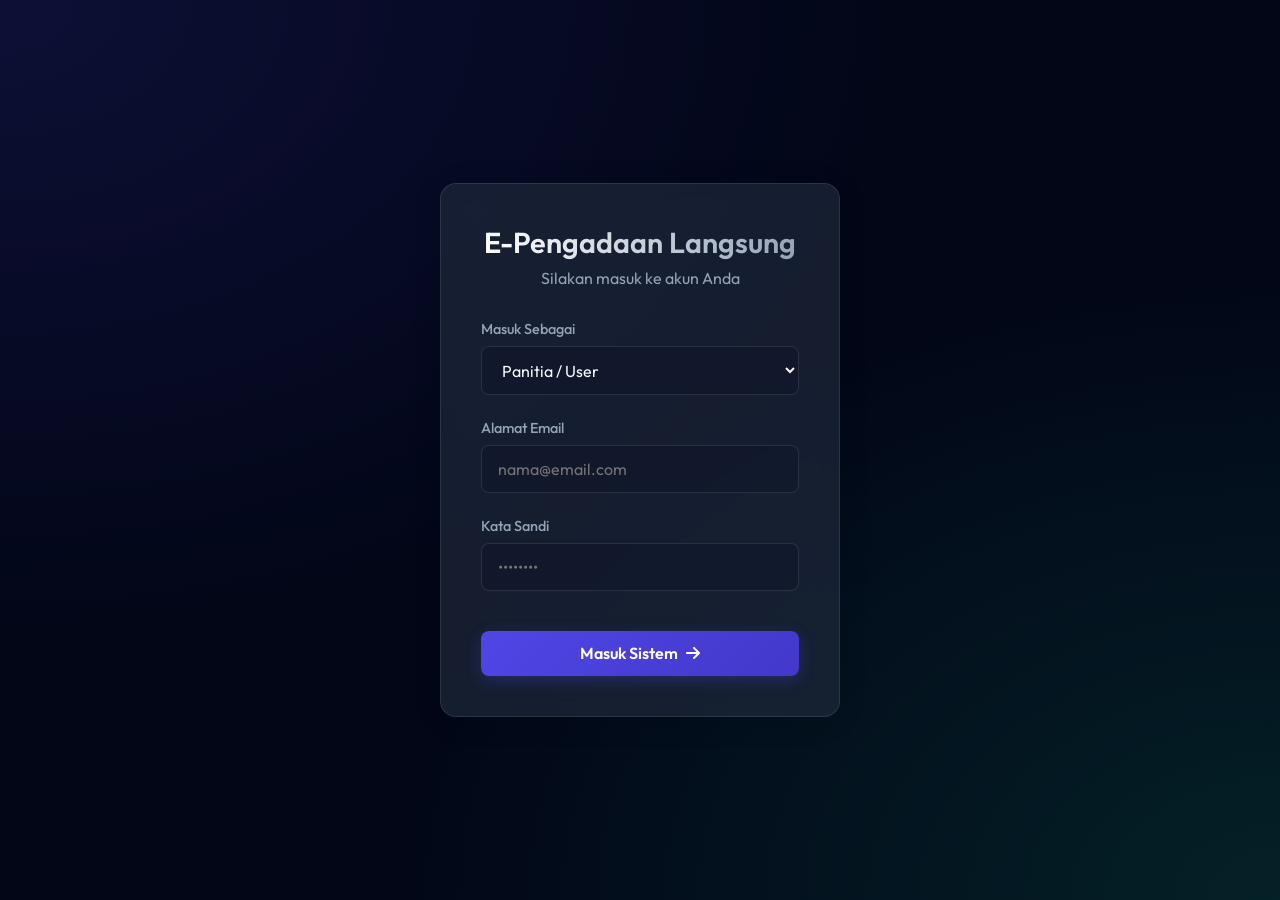
<file: index.html>
<!DOCTYPE html>
<html lang="id">
<head>
    <meta charset="UTF-8">
    <meta name="viewport" content="width=device-width, initial-scale=1.0">
    <title>Login - E-Pengadaan Langsung</title>
    <link rel="stylesheet" href="assets/css/style.css">
    <link rel="stylesheet" href="https://cdnjs.cloudflare.com/ajax/libs/font-awesome/6.4.0/css/all.min.css">
</head>
<body>

    <div class="login-container">
        <div class="login-card glass-panel">
            <div class="login-header">
                <h1>E-Pengadaan Langsung</h1>
                <p class="text-muted">Silakan masuk ke akun Anda</p>
            </div>

            <form id="loginForm">
                <div class="input-group">
                    <label for="loginType">Masuk Sebagai</label>
                    <select id="loginType" required>
                        <option value="user">Panitia / User</option>
                        <option value="penyedia">Vendor / Penyedia</option>
                    </select>
                </div>

                <div class="input-group">
                    <label for="email">Alamat Email</label>
                    <input type="email" id="email" placeholder="nama@email.com" required>
                </div>

                <div class="input-group">
                    <label for="password">Kata Sandi</label>
                    <input type="password" id="password" placeholder="••••••••" required>
                </div>

                <button type="submit" class="btn btn-primary" style="width: 100%; margin-top: 1rem;">
                    <span>Masuk Sistem</span>
                    <i class="fa-solid fa-arrow-right"></i>
                </button>
            </form>
        </div>
    </div>

    <div id="toast" class="toast"></div>

    <script src="assets/js/auth.js"></script>
</body>
</html>
</file>
<file: assets/css/style.css>
@import url('https://fonts.googleapis.com/css2?family=Outfit:wght@300;400;500;600;700&display=swap');

:root {
    --primary-color: #4F46E5;
    --primary-hover: #4338CA;
    --secondary-color: #10B981;
    --bg-dark: #0f172a;
    --bg-darker: #020617;
    --bg-card: rgba(30, 41, 59, 0.7);
    --text-main: #F8FAFC;
    --text-muted: #94A3B8;
    --border-color: rgba(255, 255, 255, 0.1);
    --glass-blur: blur(12px);
}

* {
    margin: 0;
    padding: 0;
    box-sizing: border-box;
    font-family: 'Outfit', sans-serif;
}

body {
    background-color: var(--bg-darker);
    background-image: 
        radial-gradient(at 0% 0%, rgba(79, 70, 229, 0.15) 0px, transparent 50%),
        radial-gradient(at 100% 100%, rgba(16, 185, 129, 0.15) 0px, transparent 50%);
    background-attachment: fixed;
    color: var(--text-main);
    min-height: 100vh;
    display: flex;
    flex-direction: column;
}

/* Glassmorphism Utilities */
.glass-panel {
    background: var(--bg-card);
    backdrop-filter: var(--glass-blur);
    -webkit-backdrop-filter: var(--glass-blur);
    border: 1px solid var(--border-color);
    border-radius: 16px;
    box-shadow: 0 4px 30px rgba(0, 0, 0, 0.1);
}

/* Typography */
h1, h2, h3 { font-weight: 600; }
.text-muted { color: var(--text-muted); }

/* Forms & Inputs */
.input-group {
    margin-bottom: 1.5rem;
    display: flex;
    flex-direction: column;
    gap: 0.5rem;
}

.input-group label {
    font-size: 0.9rem;
    font-weight: 500;
    color: var(--text-muted);
}

.input-group input, .input-group select {
    width: 100%;
    padding: 0.8rem 1rem;
    background: rgba(15, 23, 42, 0.6);
    border: 1px solid var(--border-color);
    border-radius: 8px;
    color: var(--text-main);
    font-size: 1rem;
    transition: all 0.3s ease;
}

.input-group input:focus, .input-group select:focus {
    outline: none;
    border-color: var(--primary-color);
    box-shadow: 0 0 0 3px rgba(79, 70, 229, 0.2);
}

/* Buttons */
.btn {
    padding: 0.8rem 1.5rem;
    border: none;
    border-radius: 8px;
    font-size: 1rem;
    font-weight: 600;
    cursor: pointer;
    transition: all 0.3s ease;
    display: inline-flex;
    align-items: center;
    justify-content: center;
    gap: 0.5rem;
    color: var(--text-main);
}

.btn-primary {
    background: linear-gradient(135deg, var(--primary-color), var(--primary-hover));
    color: white;
    box-shadow: 0 4px 15px rgba(79, 70, 229, 0.3);
}

.btn-primary:hover {
    transform: translateY(-2px);
    box-shadow: 0 6px 20px rgba(79, 70, 229, 0.4);
}

.btn-secondary {
    background: rgba(255, 255, 255, 0.1);
}

.btn-secondary:hover {
    background: rgba(255, 255, 255, 0.2);
}

/* Login Page Specific */
.login-container {
    flex: 1;
    display: flex;
    align-items: center;
    justify-content: center;
    padding: 2rem;
}

.login-card {
    width: 100%;
    max-width: 400px;
    padding: 2.5rem;
    animation: slideUp 0.6s ease-out forwards;
}

.login-header {
    text-align: center;
    margin-bottom: 2rem;
}

.login-header h1 {
    font-size: 1.8rem;
    margin-bottom: 0.5rem;
    background: linear-gradient(to right, #fff, var(--text-muted));
    -webkit-background-clip: text;
    -webkit-text-fill-color: transparent;
}

/* Dashboard Layout */
.dashboard-layout {
    display: flex;
    height: 100vh;
    overflow: hidden;
}

.sidebar {
    width: 280px;
    height: 100vh;
    padding: 1.5rem;
    border-right: 1px solid var(--border-color);
    display: flex;
    flex-direction: column;
}

.brand {
    font-size: 1.5rem;
    font-weight: 700;
    margin-bottom: 2.5rem;
    display: flex;
    align-items: center;
    gap: 0.8rem;
}

.brand i { color: var(--primary-color); }

.nav-links {
    list-style: none;
    display: flex;
    flex-direction: column;
    gap: 0.5rem;
}

.nav-links li a {
    text-decoration: none;
    color: var(--text-muted);
    padding: 0.8rem 1rem;
    border-radius: 8px;
    display: flex;
    align-items: center;
    gap: 1rem;
    transition: all 0.3s ease;
}

.nav-links li a:hover, .nav-links li a.active {
    background: rgba(79, 70, 229, 0.1);
    color: var(--primary-color);
}

.main-content {
    flex: 1;
    overflow-y: auto;
    padding: 2rem;
}

.topbar {
    display: flex;
    justify-content: space-between;
    align-items: center;
    margin-bottom: 2rem;
    padding-bottom: 1rem;
    border-bottom: 1px solid var(--border-color);
}

/* Data Table */
.data-table {
    width: 100%;
    border-collapse: collapse;
    margin-top: 1rem;
}

.data-table th, .data-table td {
    padding: 1rem;
    text-align: left;
    border-bottom: 1px solid var(--border-color);
}

.data-table th {
    color: var(--text-muted);
    font-weight: 500;
    font-size: 0.9rem;
    text-transform: uppercase;
    letter-spacing: 0.05em;
}

.status-badge {
    padding: 0.3rem 0.8rem;
    border-radius: 20px;
    font-size: 0.8rem;
    font-weight: 600;
}

.status-draft { background: rgba(245, 158, 11, 0.2); color: #FCD34D; }
.status-selesai { background: rgba(16, 185, 129, 0.2); color: #6EE7B7; }
.status-penawaran { background: rgba(59, 130, 246, 0.2); color: #93C5FD; }

/* Modal */
.modal-overlay {
    position: fixed;
    top: 0;
    left: 0;
    width: 100%;
    height: 100%;
    background: rgba(0, 0, 0, 0.6);
    backdrop-filter: blur(5px);
    display: flex;
    align-items: center;
    justify-content: center;
    z-index: 1000;
    opacity: 0;
    visibility: hidden;
    transition: all 0.3s ease;
}

.modal-overlay.show {
    opacity: 1;
    visibility: visible;
}

.modal-content {
    width: 100%;
    max-width: 500px;
    padding: 2rem;
    transform: translateY(20px);
    transition: all 0.3s ease;
}

.modal-overlay.show .modal-content {
    transform: translateY(0);
}

/* Animations */
@keyframes slideUp {
    from { opacity: 0; transform: translateY(20px); }
    to { opacity: 1; transform: translateY(0); }
}

/* Utilities */
.toast {
    position: fixed;
    bottom: 20px;
    right: 20px;
    padding: 1rem 1.5rem;
    border-radius: 8px;
    color: white;
    transform: translateY(100px);
    opacity: 0;
    transition: all 0.3s ease;
    z-index: 9999;
}

.toast.show {
    transform: translateY(0);
    opacity: 1;
}

.toast.error { background: #EF4444; }
.toast.success { background: var(--secondary-color); }
</file>
